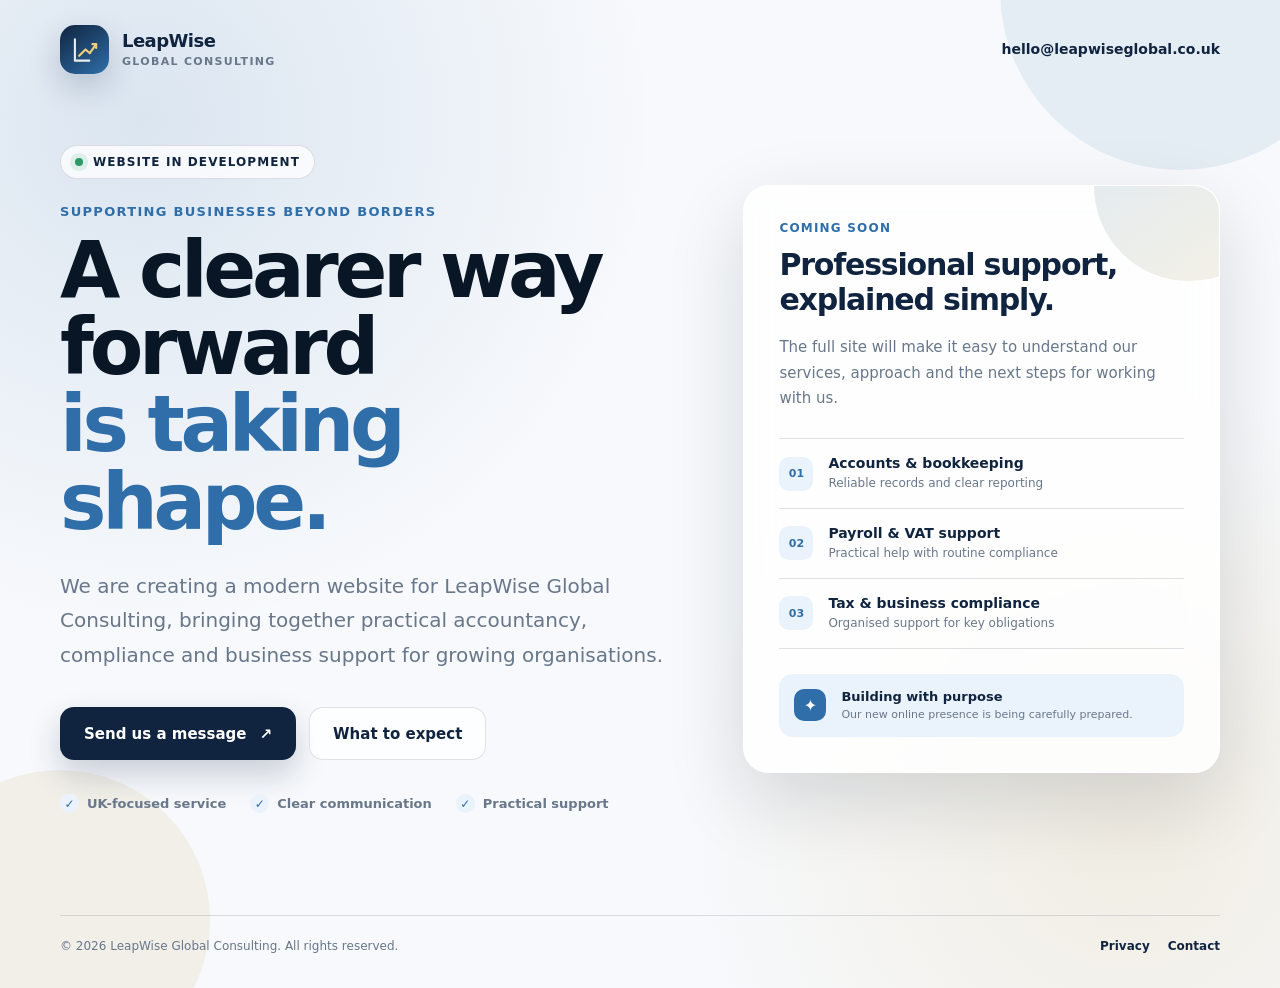
<file: index.html>
<!doctype html>
<html lang="en-GB">
<head>
  <meta charset="utf-8">
  <meta name="viewport" content="width=device-width, initial-scale=1">
  <title>LeapWise Global Consulting | Website in Development</title>
  <meta name="description" content="LeapWise Global Consulting is preparing a new website for its accountancy and business support services.">
  <meta name="robots" content="noindex, nofollow, noarchive">
  <meta name="theme-color" content="#10243f">

  <meta property="og:title" content="LeapWise Global Consulting">
  <meta property="og:description" content="Our new website is currently in development.">
  <meta property="og:type" content="website">

  <link rel="icon" href="assets/favicon.svg" type="image/svg+xml">
  <link rel="stylesheet" href="assets/styles.css">
  <script src="assets/site-config.js"></script>
  <script src="assets/site.js" defer></script>
</head>

<body>
  <div class="page-shell">
    <header class="site-header">
      <div class="container header-inner">
        <a class="brand" href="./" aria-label="LeapWise Global Consulting home">
          <span class="brand-mark" aria-hidden="true">
            <svg viewBox="0 0 64 64" role="img">
              <path d="M13 12v40h27" class="logo-line"></path>
              <path d="M21 43 33 31l8 7 12-17" class="logo-rise"></path>
              <path d="m46 21 7 0 0 7" class="logo-rise"></path>
            </svg>
          </span>

          <span class="brand-copy">
            <strong>LeapWise</strong>
            <span>Global Consulting</span>
          </span>
        </a>

        <a class="header-contact js-email-link" href="#" hidden>
          <span class="js-email-text"></span>
        </a>
      </div>
    </header>

    <main>
      <section class="hero container" aria-labelledby="hero-title">
        <div class="hero-copy">
          <div class="eyebrow">
            <span class="status-dot" aria-hidden="true"></span>
            Website in development
          </div>

          <p class="overline">Supporting businesses beyond borders</p>

          <h1 id="hero-title">
            A clearer way forward
            <span>is taking shape.</span>
          </h1>

          <p class="lead">
            We are creating a modern website for LeapWise Global Consulting,
            bringing together practical accountancy, compliance and business
            support for growing organisations.
          </p>

          <div class="actions">
            <a class="button button-primary js-email-link" href="#" hidden>
              Send us a message
              <span aria-hidden="true">↗</span>
            </a>

            <a class="button button-secondary" href="#what-to-expect">
              What to expect
            </a>
          </div>

          <p class="contact-pending js-contact-pending">
            Contact details will be added shortly.
          </p>

          <div class="trust-row" aria-label="Our approach">
            <span><i aria-hidden="true">✓</i> UK-focused service</span>
            <span><i aria-hidden="true">✓</i> Clear communication</span>
            <span><i aria-hidden="true">✓</i> Practical support</span>
          </div>
        </div>

        <aside class="info-card" id="what-to-expect" aria-labelledby="card-title">
          <div class="card-glow" aria-hidden="true"></div>

          <p class="card-label">Coming soon</p>
          <h2 id="card-title">Professional support, explained simply.</h2>

          <p class="card-intro">
            The full site will make it easy to understand our services,
            approach and the next steps for working with us.
          </p>

          <ul class="service-list">
            <li>
              <span class="service-icon" aria-hidden="true">01</span>
              <span>
                <strong>Accounts &amp; bookkeeping</strong>
                <small>Reliable records and clear reporting</small>
              </span>
            </li>
            <li>
              <span class="service-icon" aria-hidden="true">02</span>
              <span>
                <strong>Payroll &amp; VAT support</strong>
                <small>Practical help with routine compliance</small>
              </span>
            </li>
            <li>
              <span class="service-icon" aria-hidden="true">03</span>
              <span>
                <strong>Tax &amp; business compliance</strong>
                <small>Organised support for key obligations</small>
              </span>
            </li>
          </ul>

          <div class="availability">
            <span class="availability-icon" aria-hidden="true">✦</span>
            <span>
              <strong>Building with purpose</strong>
              <small>Our new online presence is being carefully prepared.</small>
            </span>
          </div>
        </aside>
      </section>
    </main>

    <footer class="site-footer">
      <div class="container footer-inner">
        <div>
          <p>
            © <span class="js-year"></span> LeapWise Global Consulting.
            All rights reserved.
          </p>

          <p class="legal-disclosure js-legal-disclosure" hidden></p>
        </div>

        <nav aria-label="Footer links">
          <a href="privacy.html">Privacy</a>
          <a class="js-email-link" href="#" hidden>Contact</a>
        </nav>
      </div>
    </footer>
  </div>
</body>
</html>
</file>
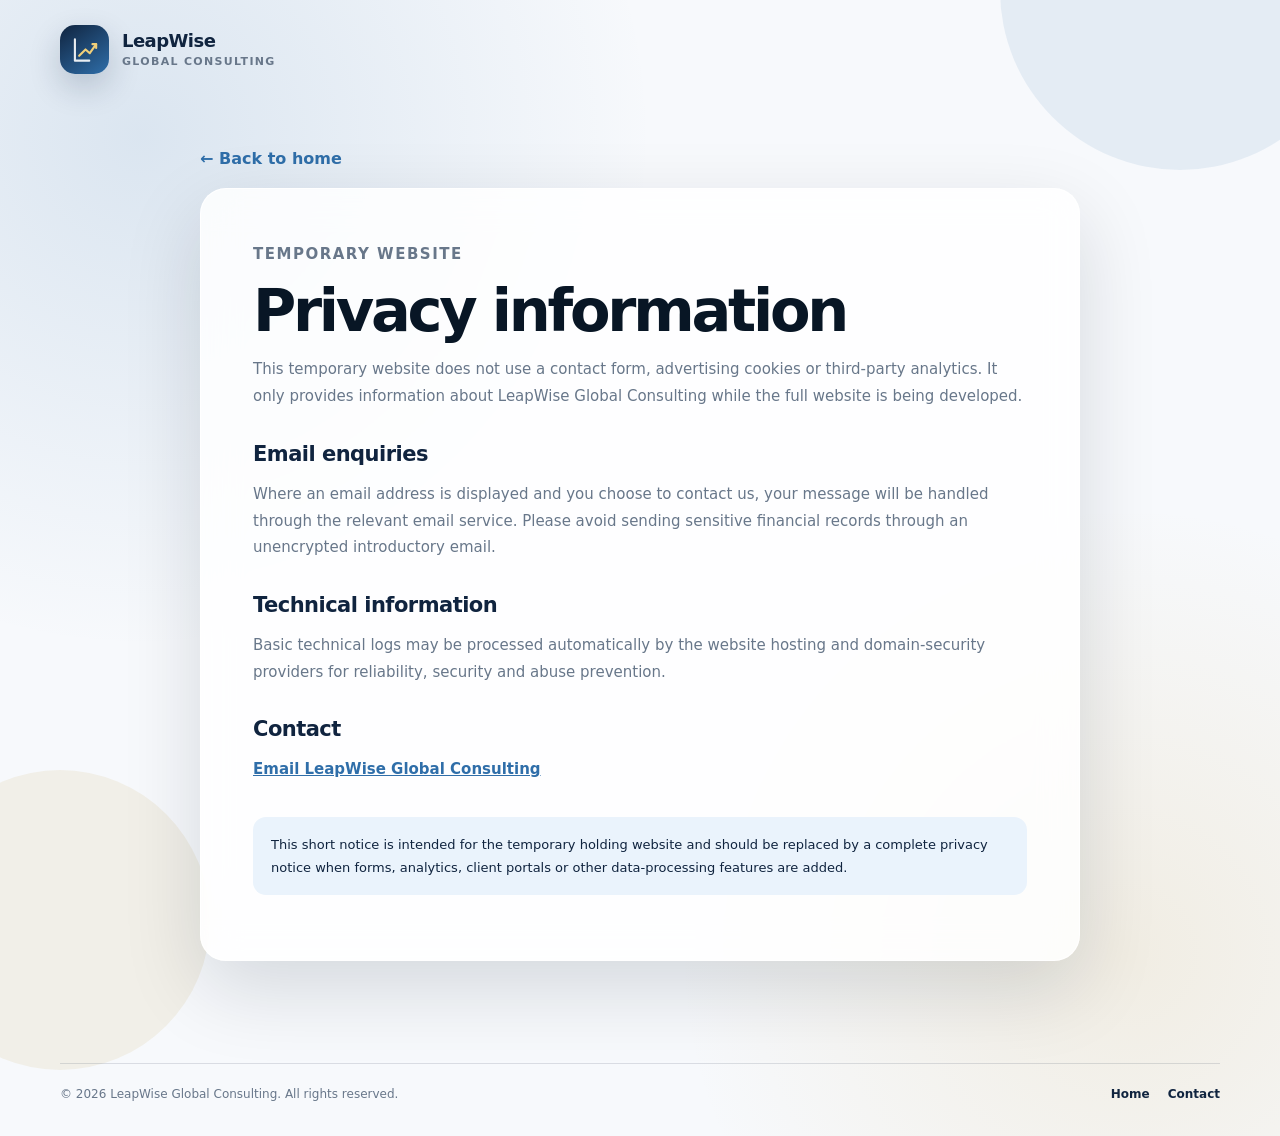
<file: privacy.html>
<!doctype html>
<html lang="en-GB">
<head>
  <meta charset="utf-8">
  <meta name="viewport" content="width=device-width, initial-scale=1">
  <title>Privacy | LeapWise Global Consulting</title>
  <meta name="description" content="Privacy information for the temporary LeapWise Global Consulting website.">
  <meta name="robots" content="noindex, nofollow, noarchive">
  <meta name="theme-color" content="#10243f">
  <link rel="icon" href="assets/favicon.svg" type="image/svg+xml">
  <link rel="stylesheet" href="assets/styles.css">
  <script src="assets/site-config.js"></script>
  <script src="assets/site.js" defer></script>
</head>

<body>
  <div class="page-shell inner-page-shell">
    <header class="site-header">
      <div class="container header-inner">
        <a class="brand" href="./" aria-label="Return to LeapWise Global Consulting home">
          <span class="brand-mark" aria-hidden="true">
            <svg viewBox="0 0 64 64" role="img">
              <path d="M13 12v40h27" class="logo-line"></path>
              <path d="M21 43 33 31l8 7 12-17" class="logo-rise"></path>
              <path d="m46 21 7 0 0 7" class="logo-rise"></path>
            </svg>
          </span>

          <span class="brand-copy">
            <strong>LeapWise</strong>
            <span>Global Consulting</span>
          </span>
        </a>
      </div>
    </header>

    <main class="container legal-page">
      <a class="back-link" href="./">← Back to home</a>

      <div class="legal-card">
        <p class="overline">Temporary website</p>
        <h1>Privacy information</h1>

        <p>
          This temporary website does not use a contact form, advertising
          cookies or third-party analytics. It only provides information about
          LeapWise Global Consulting while the full website is being developed.
        </p>

        <h2>Email enquiries</h2>
        <p>
          Where an email address is displayed and you choose to contact us,
          your message will be handled through the relevant email service.
          Please avoid sending sensitive financial records through an
          unencrypted introductory email.
        </p>

        <h2>Technical information</h2>
        <p>
          Basic technical logs may be processed automatically by the website
          hosting and domain-security providers for reliability, security and
          abuse prevention.
        </p>

        <h2>Contact</h2>
        <p class="js-contact-pending">
          Contact details will be added shortly.
        </p>
        <p>
          <a class="text-link js-email-link" href="#" hidden>
            Email LeapWise Global Consulting
          </a>
        </p>

        <p class="legal-note">
          This short notice is intended for the temporary holding website and
          should be replaced by a complete privacy notice when forms,
          analytics, client portals or other data-processing features are added.
        </p>
      </div>
    </main>

    <footer class="site-footer">
      <div class="container footer-inner">
        <div>
          <p>
            © <span class="js-year"></span> LeapWise Global Consulting.
            All rights reserved.
          </p>
          <p class="legal-disclosure js-legal-disclosure" hidden></p>
        </div>
        <nav aria-label="Footer links">
          <a href="./">Home</a>
          <a class="js-email-link" href="#" hidden>Contact</a>
        </nav>
      </div>
    </footer>
  </div>
</body>
</html>
</file>
<file: assets/styles.css>
:root {
  --navy: #10243f;
  --navy-deep: #081625;
  --blue: #2f6ea9;
  --blue-soft: #eaf3fc;
  --gold: #cba34a;
  --green: #2a9b67;
  --white: #ffffff;
  --surface: rgba(255, 255, 255, 0.84);
  --text: #17283b;
  --muted: #68778a;
  --border: rgba(16, 36, 63, 0.13);
  --shadow: 0 28px 80px rgba(8, 22, 37, 0.14);
  --radius: 26px;
}

* {
  box-sizing: border-box;
}

html {
  scroll-behavior: smooth;
}

body {
  margin: 0;
  min-width: 320px;
  min-height: 100vh;
  color: var(--text);
  background:
    radial-gradient(circle at 11% 12%, rgba(47, 110, 169, 0.14), transparent 32rem),
    radial-gradient(circle at 88% 84%, rgba(203, 163, 74, 0.14), transparent 28rem),
    #f7f9fc;
  font-family:
    Inter, ui-sans-serif, system-ui, -apple-system, BlinkMacSystemFont,
    "Segoe UI", sans-serif;
  overflow-x: hidden;
}

a {
  color: inherit;
}

button,
a {
  -webkit-tap-highlight-color: transparent;
}

.page-shell {
  position: relative;
  min-height: 100vh;
  display: grid;
  grid-template-rows: auto 1fr auto;
  isolation: isolate;
}

.page-shell::before,
.page-shell::after {
  content: "";
  position: fixed;
  z-index: -1;
  border-radius: 50%;
  pointer-events: none;
}

.page-shell::before {
  width: 360px;
  height: 360px;
  top: -190px;
  right: -80px;
  background: rgba(47, 110, 169, 0.09);
}

.page-shell::after {
  width: 300px;
  height: 300px;
  bottom: -170px;
  left: -90px;
  background: rgba(203, 163, 74, 0.11);
}

.container {
  width: min(1160px, calc(100% - 40px));
  margin-inline: auto;
}

.site-header {
  padding: 25px 0;
}

.header-inner,
.footer-inner {
  display: flex;
  align-items: center;
  justify-content: space-between;
  gap: 28px;
}

.brand {
  display: inline-flex;
  align-items: center;
  gap: 13px;
  text-decoration: none;
}

.brand-mark {
  width: 49px;
  height: 49px;
  display: grid;
  place-items: center;
  flex: 0 0 auto;
  border-radius: 15px;
  color: var(--white);
  background: linear-gradient(145deg, var(--navy), var(--blue));
  box-shadow: 0 13px 32px rgba(16, 36, 63, 0.2);
}

.brand-mark svg {
  width: 34px;
  height: 34px;
  fill: none;
  stroke-linecap: round;
  stroke-linejoin: round;
}

.logo-line {
  stroke: rgba(255, 255, 255, 0.9);
  stroke-width: 4;
}

.logo-rise {
  stroke: #f1cf79;
  stroke-width: 4;
}

.brand-copy strong,
.brand-copy span {
  display: block;
}

.brand-copy strong {
  color: var(--navy);
  font-size: 18px;
  line-height: 1;
  letter-spacing: -0.03em;
}

.brand-copy span {
  margin-top: 5px;
  color: var(--muted);
  font-size: 11px;
  font-weight: 750;
  letter-spacing: 0.12em;
  text-transform: uppercase;
}

.header-contact {
  color: var(--navy);
  text-decoration: none;
  font-size: 14px;
  font-weight: 800;
  border-bottom: 1px solid transparent;
  transition: color 180ms ease, border-color 180ms ease;
}

.header-contact:hover {
  color: var(--blue);
  border-color: currentColor;
}

main {
  display: grid;
  align-items: center;
}

.hero {
  display: grid;
  grid-template-columns: minmax(0, 1.12fr) minmax(320px, 0.88fr);
  gap: clamp(44px, 6vw, 82px);
  align-items: center;
  padding-top: 46px;
  padding-bottom: 78px;
}

.eyebrow {
  display: inline-flex;
  align-items: center;
  gap: 10px;
  width: fit-content;
  margin-bottom: 25px;
  padding: 9px 14px;
  border: 1px solid var(--border);
  border-radius: 999px;
  color: var(--navy);
  background: rgba(255, 255, 255, 0.75);
  backdrop-filter: blur(8px);
  font-size: 12px;
  font-weight: 850;
  letter-spacing: 0.09em;
  text-transform: uppercase;
}

.status-dot {
  width: 8px;
  height: 8px;
  border-radius: 50%;
  background: var(--green);
  box-shadow: 0 0 0 5px rgba(42, 155, 103, 0.12);
  animation: status-pulse 2.3s ease-in-out infinite;
}

.overline {
  margin: 0 0 13px;
  color: var(--blue);
  font-size: 13px;
  font-weight: 850;
  letter-spacing: 0.1em;
  text-transform: uppercase;
}

.hero h1,
.legal-card h1,
.error-card h1 {
  margin: 0;
  color: var(--navy-deep);
  letter-spacing: -0.055em;
}

.hero h1 {
  max-width: 750px;
  font-size: clamp(44px, 6.2vw, 78px);
  line-height: 0.99;
}

.hero h1 span {
  display: block;
  color: var(--blue);
}

.lead {
  max-width: 650px;
  margin: 28px 0 0;
  color: var(--muted);
  font-size: clamp(17px, 2vw, 20px);
  line-height: 1.72;
}

.actions {
  display: flex;
  flex-wrap: wrap;
  gap: 13px;
  margin-top: 35px;
}

.button {
  min-height: 53px;
  display: inline-flex;
  align-items: center;
  justify-content: center;
  gap: 13px;
  padding: 0 23px;
  border: 1px solid transparent;
  border-radius: 14px;
  text-decoration: none;
  font-size: 15px;
  font-weight: 850;
  transition:
    transform 180ms ease,
    box-shadow 180ms ease,
    background 180ms ease;
}

.button:hover {
  transform: translateY(-2px);
}

.button-primary {
  color: var(--white);
  background: var(--navy);
  box-shadow: 0 14px 32px rgba(16, 36, 63, 0.2);
}

.button-primary:hover {
  background: var(--blue);
  box-shadow: 0 17px 38px rgba(47, 110, 169, 0.25);
}

.button-secondary {
  color: var(--navy);
  border-color: var(--border);
  background: rgba(255, 255, 255, 0.78);
}

.button-secondary:hover {
  background: var(--white);
  box-shadow: 0 13px 30px rgba(8, 22, 37, 0.08);
}

.contact-pending {
  margin: 17px 0 0;
  color: var(--muted);
  font-size: 13px;
}

.trust-row {
  display: flex;
  flex-wrap: wrap;
  gap: 18px 24px;
  margin-top: 34px;
  color: var(--muted);
  font-size: 13px;
  font-weight: 700;
}

.trust-row span {
  display: inline-flex;
  align-items: center;
  gap: 8px;
}

.trust-row i {
  width: 19px;
  height: 19px;
  display: grid;
  place-items: center;
  border-radius: 50%;
  color: var(--blue);
  background: var(--blue-soft);
  font-size: 12px;
  font-style: normal;
  font-weight: 900;
}

.info-card,
.legal-card,
.error-card {
  position: relative;
  border: 1px solid rgba(255, 255, 255, 0.9);
  background: var(--surface);
  box-shadow: var(--shadow);
  backdrop-filter: blur(18px);
  overflow: hidden;
}

.info-card {
  padding: 35px;
  border-radius: var(--radius);
}

.card-glow {
  position: absolute;
  width: 190px;
  height: 190px;
  top: -95px;
  right: -65px;
  border-radius: 50%;
  background: linear-gradient(
    145deg,
    rgba(47, 110, 169, 0.16),
    rgba(203, 163, 74, 0.14)
  );
}

.card-label {
  position: relative;
  margin: 0 0 12px;
  color: var(--blue);
  font-size: 12px;
  font-weight: 850;
  letter-spacing: 0.1em;
  text-transform: uppercase;
}

.info-card h2 {
  position: relative;
  margin: 0;
  color: var(--navy);
  font-size: clamp(25px, 3vw, 30px);
  line-height: 1.18;
  letter-spacing: -0.04em;
}

.card-intro {
  position: relative;
  margin: 17px 0 0;
  color: var(--muted);
  font-size: 15px;
  line-height: 1.72;
}

.service-list {
  position: relative;
  display: grid;
  gap: 0;
  margin: 26px 0 0;
  padding: 0;
  border-top: 1px solid var(--border);
  list-style: none;
}

.service-list li {
  display: grid;
  grid-template-columns: 36px 1fr;
  gap: 13px;
  align-items: center;
  padding: 16px 0;
  border-bottom: 1px solid var(--border);
}

.service-icon {
  width: 34px;
  height: 34px;
  display: grid;
  place-items: center;
  border-radius: 10px;
  color: var(--blue);
  background: var(--blue-soft);
  font-size: 11px;
  font-weight: 900;
}

.service-list strong,
.service-list small,
.availability strong,
.availability small {
  display: block;
}

.service-list strong {
  color: var(--navy);
  font-size: 14px;
}

.service-list small {
  margin-top: 4px;
  color: var(--muted);
  font-size: 12px;
  line-height: 1.4;
}

.availability {
  position: relative;
  display: grid;
  grid-template-columns: 34px 1fr;
  gap: 13px;
  align-items: center;
  margin-top: 25px;
  padding: 15px;
  border-radius: 14px;
  color: var(--navy);
  background: var(--blue-soft);
}

.availability-icon {
  width: 32px;
  height: 32px;
  display: grid;
  place-items: center;
  border-radius: 10px;
  color: var(--white);
  background: var(--blue);
}

.availability strong {
  font-size: 13px;
}

.availability small {
  margin-top: 3px;
  color: var(--muted);
  font-size: 11px;
  line-height: 1.4;
}

.site-footer {
  padding: 24px 0 31px;
}

.footer-inner {
  align-items: flex-start;
  padding-top: 21px;
  border-top: 1px solid var(--border);
  color: var(--muted);
  font-size: 12px;
  line-height: 1.65;
}

.footer-inner p {
  max-width: 780px;
  margin: 0;
}

.legal-disclosure {
  margin-top: 5px !important;
}

.footer-inner nav {
  display: flex;
  gap: 18px;
}

.footer-inner a {
  color: var(--navy);
  font-weight: 800;
  text-decoration: none;
}

.footer-inner a:hover {
  text-decoration: underline;
}

.inner-page-shell main {
  align-items: start;
}

.legal-page {
  width: min(880px, calc(100% - 40px));
  padding-top: 50px;
  padding-bottom: 78px;
}

.back-link,
.text-link {
  color: var(--blue);
  font-weight: 800;
}

.back-link {
  display: inline-block;
  margin-bottom: 20px;
  text-decoration: none;
}

.legal-card {
  padding: clamp(27px, 5vw, 52px);
  border-radius: var(--radius);
}

.legal-card h1 {
  font-size: clamp(39px, 6vw, 59px);
  line-height: 1.03;
}

.legal-card h2 {
  margin: 32px 0 9px;
  color: var(--navy);
  font-size: 21px;
  letter-spacing: -0.025em;
}

.legal-card p {
  color: var(--muted);
  font-size: 15px;
  line-height: 1.78;
}

.legal-card .legal-note {
  margin-top: 34px;
  padding: 16px 18px;
  border-radius: 13px;
  color: var(--navy);
  background: var(--blue-soft);
  font-size: 13px;
}

.error-page {
  min-height: 100vh;
  display: grid;
  place-items: center;
  padding: 30px;
}

.error-card {
  width: min(650px, 100%);
  padding: clamp(32px, 7vw, 64px);
  border-radius: var(--radius);
  text-align: center;
}

.error-code {
  display: block;
  margin-bottom: 15px;
  color: var(--gold);
  font-size: 13px;
  font-weight: 900;
  letter-spacing: 0.16em;
}

.error-card h1 {
  font-size: clamp(39px, 7vw, 63px);
  line-height: 1.02;
}

.error-card p:not(.overline) {
  margin: 22px auto 29px;
  color: var(--muted);
  line-height: 1.7;
}

@keyframes status-pulse {
  0%,
  100% {
    transform: scale(1);
    box-shadow: 0 0 0 5px rgba(42, 155, 103, 0.12);
  }

  50% {
    transform: scale(1.08);
    box-shadow: 0 0 0 8px rgba(42, 155, 103, 0.06);
  }
}

@media (max-width: 900px) {
  .hero {
    grid-template-columns: 1fr;
  }

  .info-card {
    max-width: 660px;
  }
}

@media (max-width: 580px) {
  .container,
  .legal-page {
    width: min(100% - 28px, 1160px);
  }

  .site-header {
    padding: 18px 0;
  }

  .header-contact {
    display: none;
  }

  .hero {
    padding-top: 27px;
    padding-bottom: 55px;
  }

  .hero h1 {
    font-size: clamp(40px, 13vw, 59px);
  }

  .lead {
    font-size: 16px;
  }

  .actions {
    display: grid;
  }

  .button {
    width: 100%;
  }

  .info-card {
    padding: 27px 23px;
    border-radius: 21px;
  }

  .footer-inner {
    display: grid;
    gap: 11px;
  }

  .legal-page {
    padding-top: 30px;
    padding-bottom: 55px;
  }
}

@media (prefers-reduced-motion: reduce) {
  *,
  *::before,
  *::after {
    scroll-behavior: auto !important;
    animation-duration: 0.01ms !important;
    animation-iteration-count: 1 !important;
    transition-duration: 0.01ms !important;
  }
}
</file>
